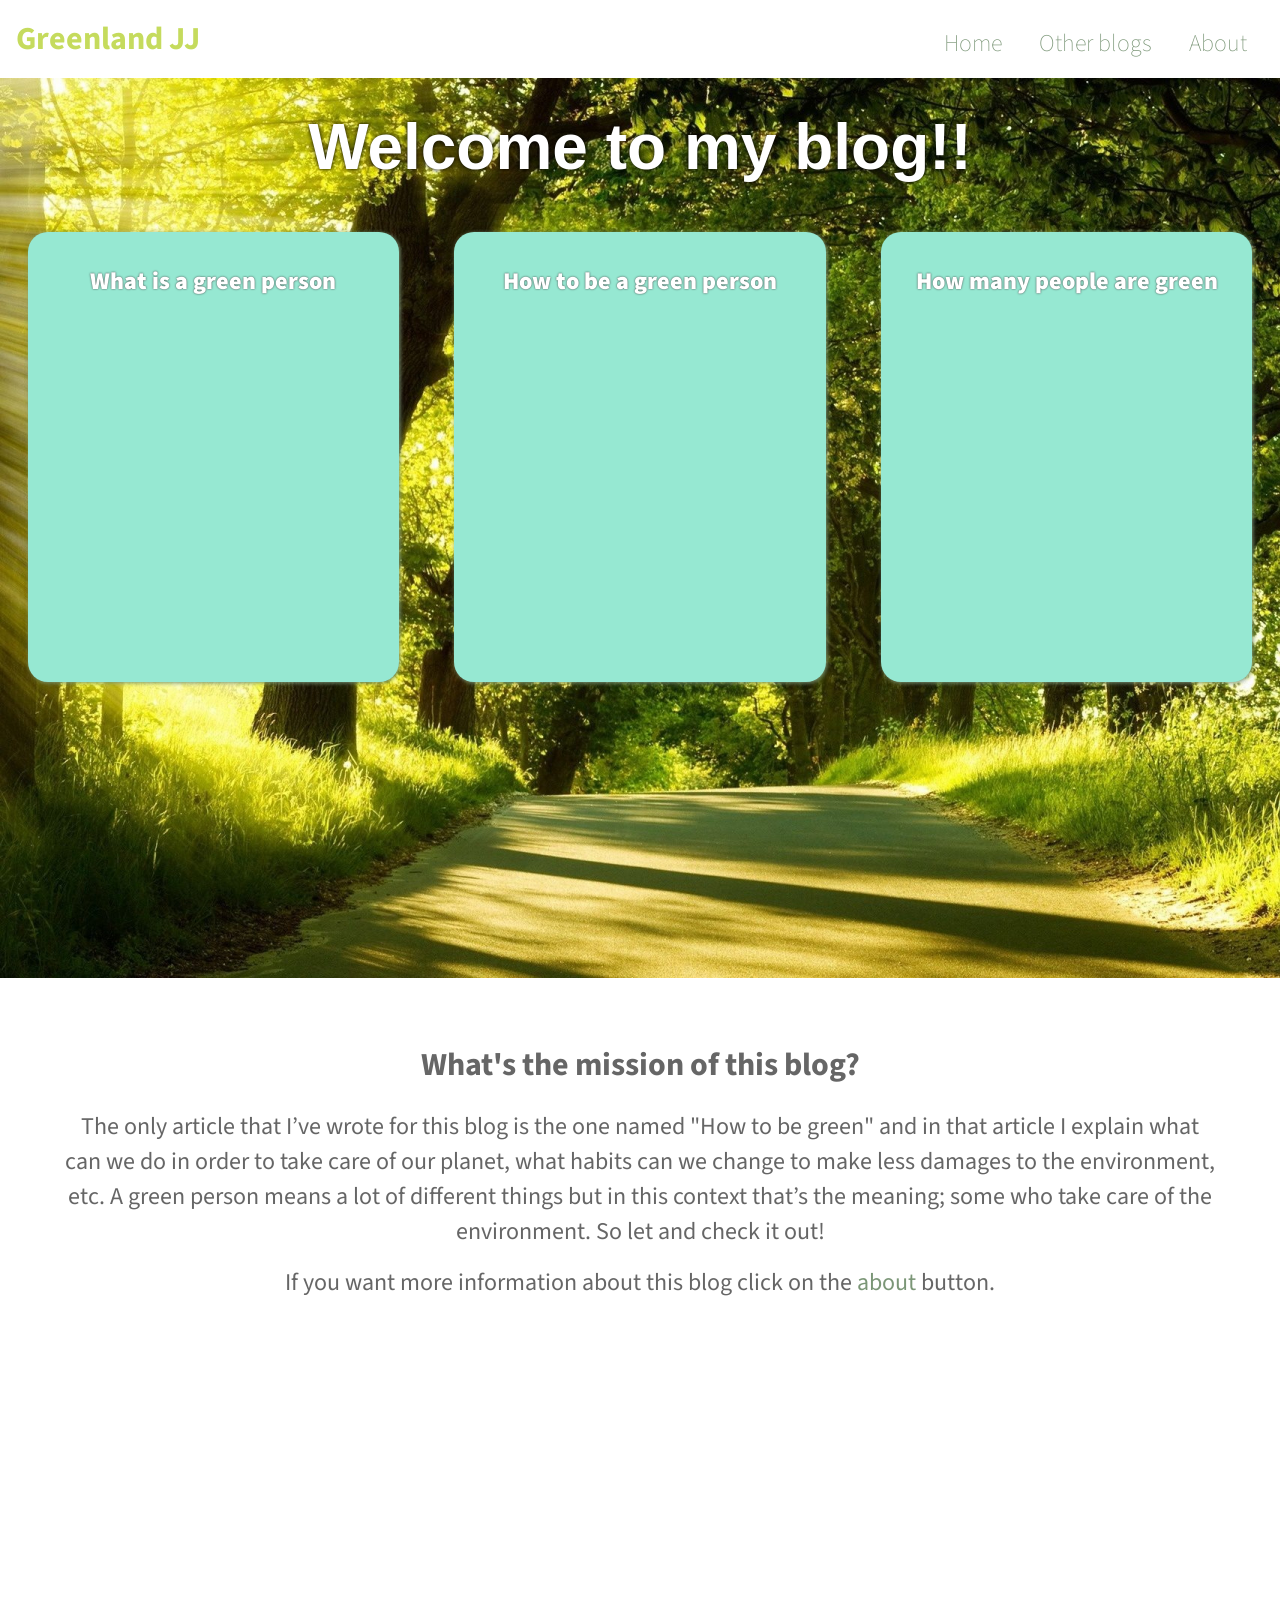
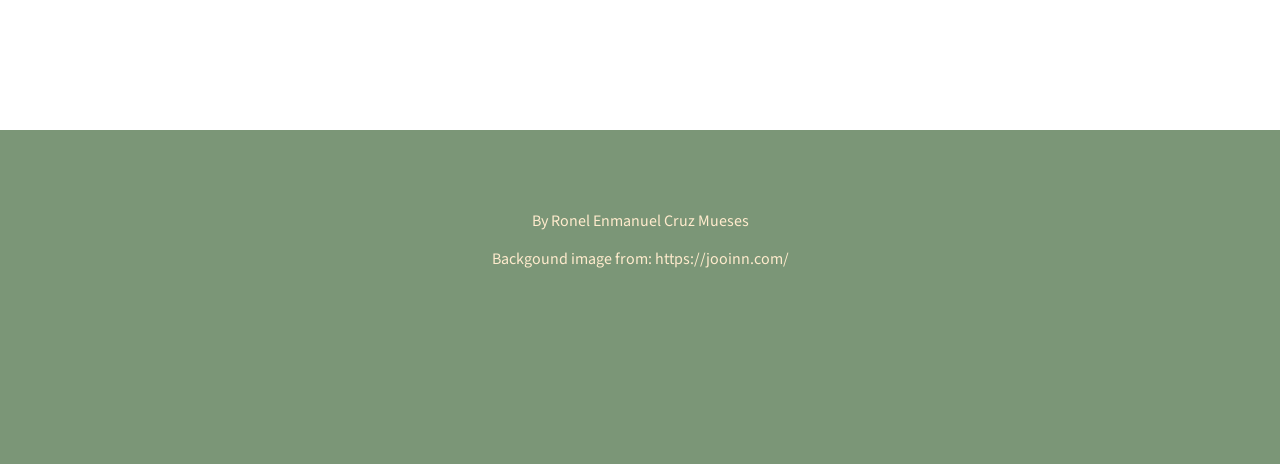
<file: index.html>
<!DOCTYPE html>
<html lang="en">
<head>
  <meta charset="UTF-8">
  <meta name="viewport" content="width=device-width, initial-scale=1.0">

  <link rel="preconnect" href="https://fonts.googleapis.com">
  <link rel="preconnect" href="https://fonts.gstatic.com" crossorigin>
  <link href="https://fonts.googleapis.com/css2?family=Source+Sans+Pro:ital,wght@0,200;0,300;0,400;0,600;0,700;1,400;1,600;1,700&display=swap" rel="stylesheet">
  <link rel="stylesheet" href="https://fonts.googleapis.com/icon?family=Material+Icons">

  <link rel="stylesheet" href="styles/general.css">
  <link rel="stylesheet" href="styles/main.css">
  <link rel="stylesheet" href="styles/tablets-and-cell/main.css">
  <title>My blog</title>
  <style>
    @font-face {
       font-family: 'Material Icons';
       font-display: block;
     }
 </style>
</head>
<body>
  <nav id="pc-nav">
    <h1>Greenland JJ</h1>
    <ul>
      <li><a href="">Home</a></li>
      <li> <a href="">Other blogs</a></li>
      <li><a href="about.html">About</a></li>
    </ul>
  </nav>
  <nav id="small-nav">
    <h1>Greenland JJ</h1>
    <button id="open"> <span class="material-icons md-48 close">menu</span></button>     
  </nav>

  <div id="small-nav-menu">
    <button id="close"> <span class="material-icons md-48">close</span></button>
    <ul>
      <li><a href="index.html">Home</a></li>
      <li><a href="">Other blogs</a></li>
      <li><a href="about.html"">About</a></li>
    </ul>
  </div> 



  <article>
    <!-- <div id="blur"> -->
    <h1>Welcome to my blog!!</h1>
    <!-- </div> -->
    <ul id="recents-articles">
        <li><a href="#information"><h1>What is a green person</h1></a></li>
        <li><a href="articles/how-to-be-green.html"><h1>How to be a green person</h1></a></li>
        <li><a href="#information"><h1>How many people are green</h1></a></li>
    </ul>
  </article>
  <div id="information">
      <h1>What's the mission of this blog?</h1>
      <p>The only article that I’ve wrote for this blog is the one named "How to be green" and in that article I explain what can we do in order to take care of our planet, what habits can we change to make less damages to the environment, etc. A green person means a lot of different things but in this context that’s the meaning; some who take care of the environment. So let and check it out!
      </p>
      <p>If you want more information about this blog click on the  <a href="about.html">about</a> button.</p>
  </div>

  <footer>
    <p>By Ronel Enmanuel Cruz Mueses</p>
    <p>Backgound image from: https://jooinn.com/</p>
  </footer>
  <script src="./scripts/nav.js"></script>
</body>
</html>
</file>
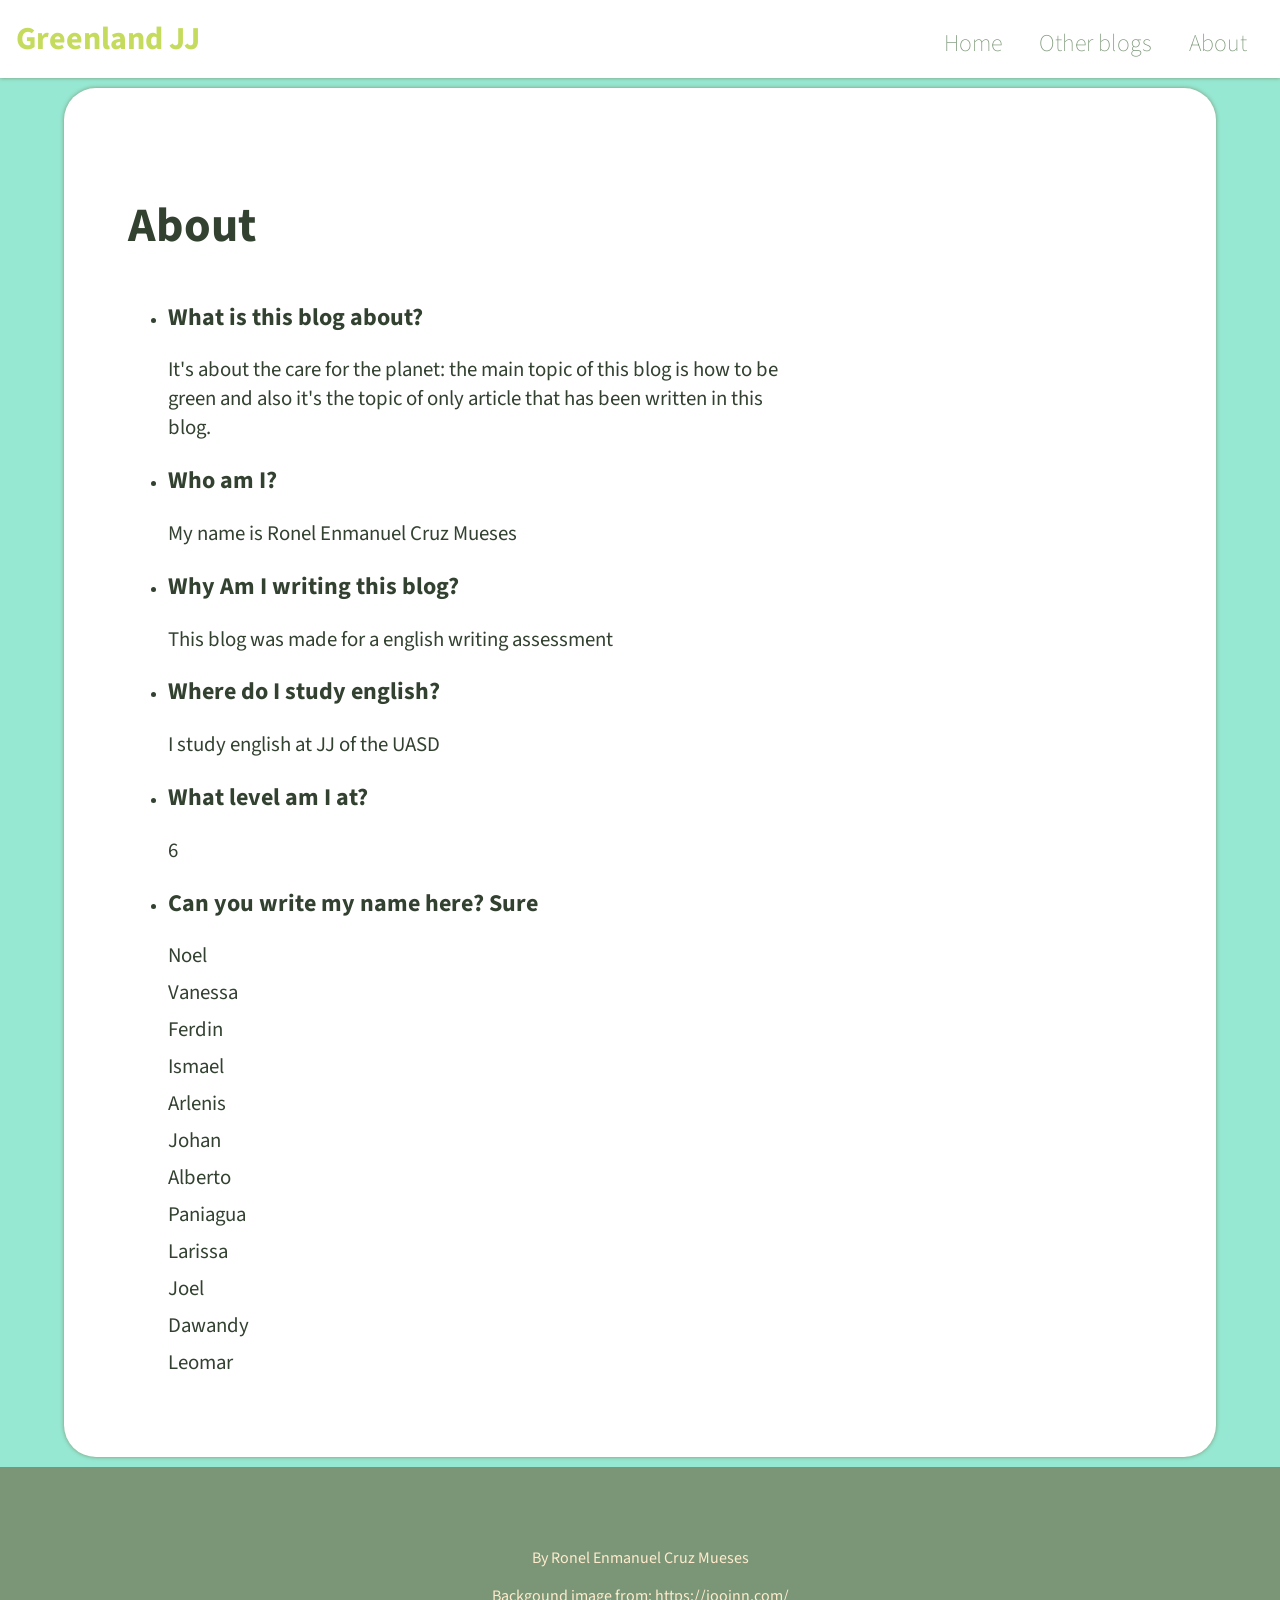
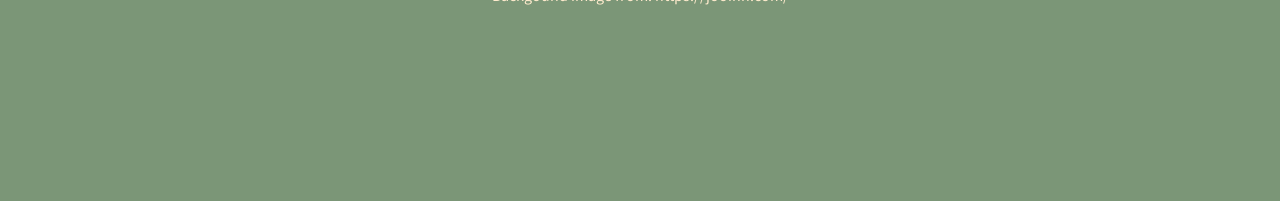
<file: about.html>
<!DOCTYPE html>
<html lang="en">
<head>
  <meta charset="UTF-8">
  <meta name="viewport" content="width=device-width, initial-scale=1.0">

  <!-- <link rel="preconnect" href="https://fonts.gstatic.com"> -->

  <link rel="preconnect" href="https://fonts.googleapis.com">
  <link rel="preconnect" href="https://fonts.gstatic.com" crossorigin>
  <link href="https://fonts.googleapis.com/css2?family=Source+Sans+Pro:ital,wght@0,200;0,300;0,400;0,600;0,700;1,400;1,600;1,700&display=swap" rel="stylesheet">
  <link rel="stylesheet" href="https://fonts.googleapis.com/icon?family=Material+Icons">

  <link rel="stylesheet" href="styles/general.css">
  <link rel="stylesheet" href="styles/about.css">
  <link rel="stylesheet" href="styles/tablets-and-cell/about.css">
  <title>about</title>
  <style>
    @font-face {
       font-family: 'Material Icons';
       font-display: block;
     }
 </style>

</head>
<body>
  <nav id="pc-nav">
    <h1>Greenland JJ</h1>
    <ul>
      <li><a href="index.html">Home</a></li>
      <li><a href="">Other blogs</a></li>
      <li><a href=""">About</a></li>
    </ul>
  </nav>
  <nav id="small-nav">
    <h1>Greenland JJ</h1>
    <button id="open"> <span class="material-icons md-48">menu</span>
    </button>     
  </nav>
  
  <div id="small-nav-menu">
    <button id="close"> <span class="material-icons md-48">close</span></button>

    <ul>
      <li><a href="index.html">Home</a></li>
      <li><a href="">Other blogs</a></li>
      <li><a href=""">About</a></li>
    </ul>
  </div> 



  <article>
    <h1 id="head">About</h1>
    <ul>

      <li>
        <h1>What is this blog about?</h1>
        <p>It's about the care for the planet: the main topic of this blog is how to be green and also it's the topic of only article that has been written in this blog.</p>
      </li>
      <li>
        <h1>Who am I?</h1>
        <p>My name is Ronel Enmanuel Cruz Mueses</p>
      </li>
      <li>
        <h1>Why Am I writing this blog?</h1>
        <p>This blog was made for a english writing assessment</p>
      </li>
      <li>
        <h1>Where do I study english?</h1>
        <p>I study english at JJ of the UASD</p>
      </li>
      <li>
        <h1>What level am I at?</h1>
        <p>6</p>
      </li>
      <li id="names">
        <h1>Can you write my name here? Sure</h1>
        <p>Noel</p>
        <p>Vanessa</p>
        <p>Ferdin</p>
        <p>Ismael</p>
        <p>Arlenis</p>
        <p>Johan</p>
        <p>Alberto</p>
        <p>Paniagua</p>
        <p>Larissa</p>
        <p>Joel</p>
        <p>Dawandy</p>
        <p>Leomar</p>
        <p></p>
      </li>
    </ul>
  
    
  </article>

  <footer>
    <p>By Ronel Enmanuel Cruz Mueses</p>
    <p>Backgound image from: https://jooinn.com/</p>
  </footer>

  <script src="./scripts/nav.js"></script>
</body>
</html>
</file>
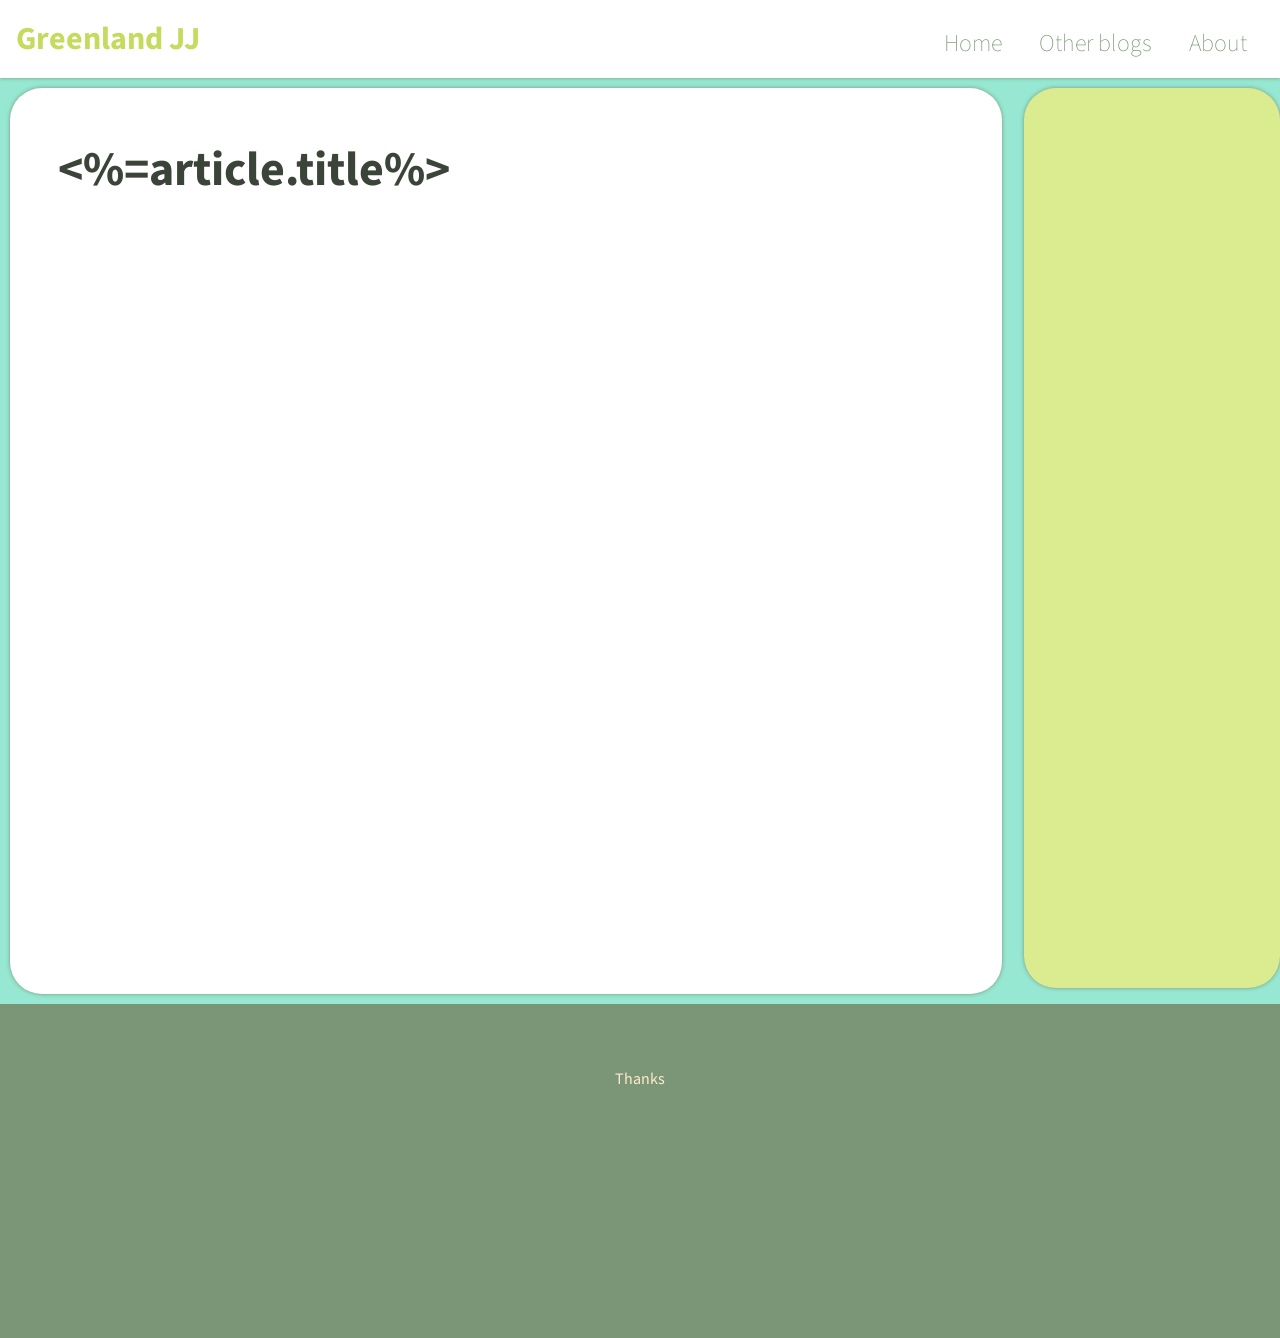
<file: article.html>
<!DOCTYPE html>
<html lang="en">
<head>
  <meta charset="UTF-8">
  <meta name="viewport" content="width=device-width, initial-scale=1.0">

  <link rel="preconnect" href="https://fonts.googleapis.com">
  <link rel="preconnect" href="https://fonts.gstatic.com" crossorigin>
  <link href="https://fonts.googleapis.com/css2?family=Source+Sans+Pro:ital,wght@0,200;0,300;0,400;0,600;0,700;1,400;1,600;1,700&display=swap" rel="stylesheet">
  <link rel="stylesheet" href="https://fonts.googleapis.com/icon?family=Material+Icons">
  <link rel="stylesheet" href="./styles/general.css">
  <link rel="stylesheet" href="./styles/article.css">
  <title><%=article.title%></title>
</head>
<body>
  <nav id="pc-nav">
   <h1> Greenland JJ</h1>
    <ul>
      <li><a href="index.html">Home</a></li>
      <li><a href="">Other blogs</a></li>
      <li><a href="about.html">About</a></li>
    </ul>
  </nav>
  <nav id="small-nav">
    <h1>Greenland JJ</h1>
    <button> <span class="material-icons md-48">menu</span>
    </button>     
  </nav>
  <div id="small-nav-menu">
    <button id="close"> <span class="material-icons md-48">close</span></button>

    <ul>
      <li><a href="index.html">Home</a></li>
      <li><a href="">Other blogs</a></li>
      <li><a href=""">About</a></li>
    </ul>
  </div> 

  
  <aside>
    <ul id="profile-image">
      <!-- <img src="../assets/imgs/nat.jpg" alt=""> -->
    </ul>
  </aside>
 
  <article>
    <h1 id="article-title"><%=article.title%></h1>
    
  </article>
 
  <footer>Thanks</footer>
  <script src="./scripts/nav.js"></script>
</body>
</html>
</file>
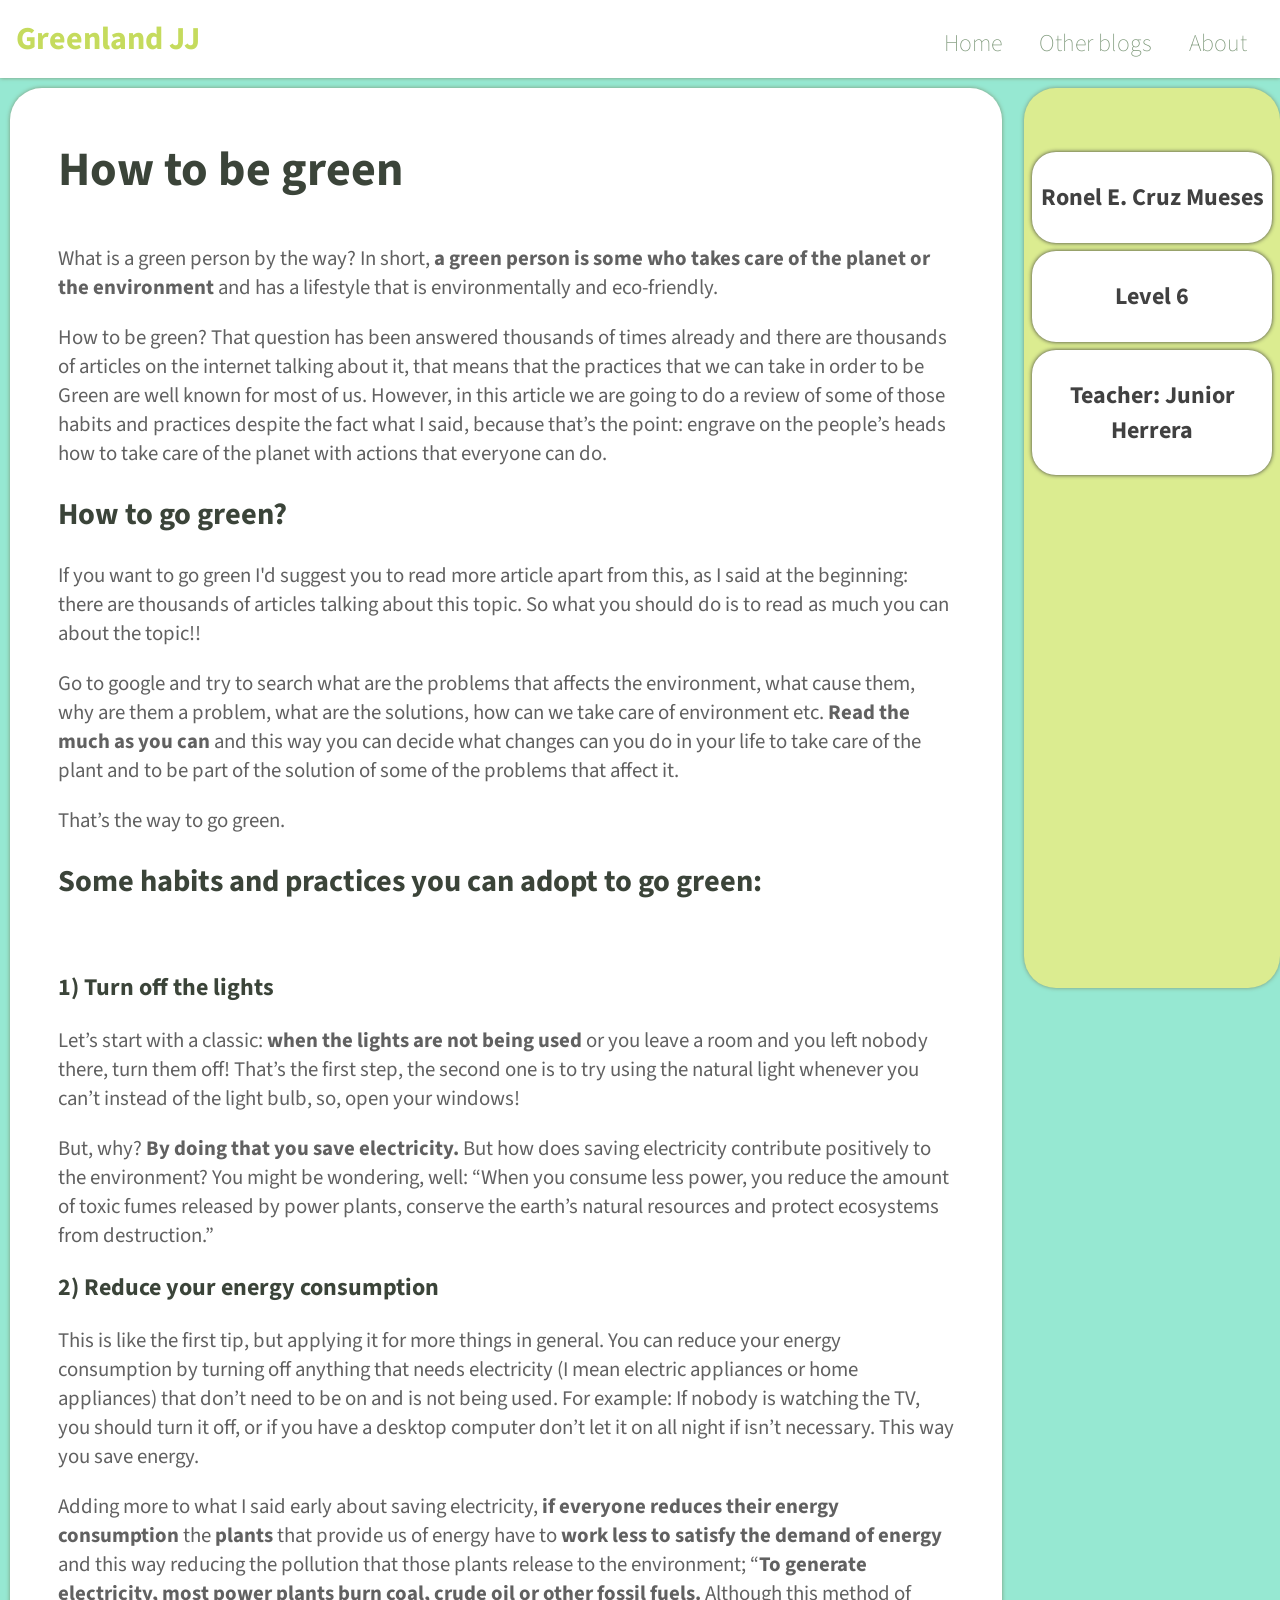
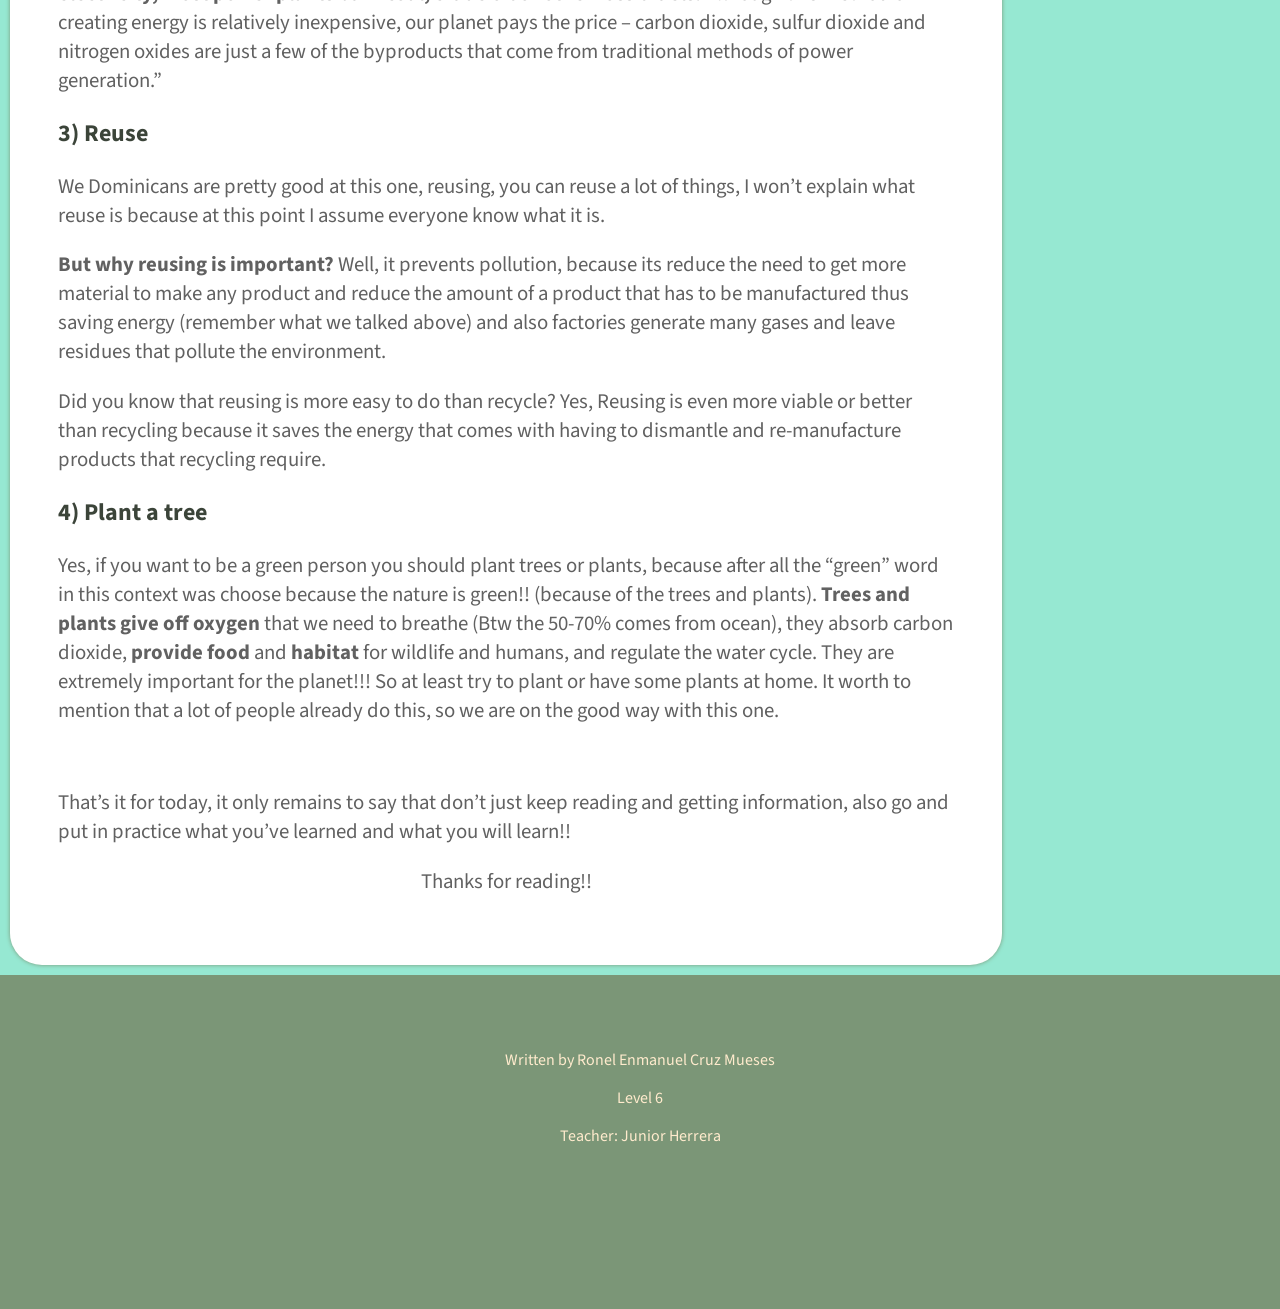
<file: articles/how-to-be-green.html>
<!DOCTYPE html>
<html lang="en">
<head>
  <meta charset="UTF-8">
  <meta name="viewport" content="width=device-width, initial-scale=1.0">

  <link rel="preconnect" href="https://fonts.googleapis.com">
  <link rel="preconnect" href="https://fonts.gstatic.com" crossorigin>
  <link href="https://fonts.googleapis.com/css2?family=Source+Sans+Pro:ital,wght@0,200;0,300;0,400;0,600;0,700;1,400;1,600;1,700&display=swap" rel="stylesheet">
  <link rel="stylesheet" href="https://fonts.googleapis.com/icon?family=Material+Icons">
  <link rel="stylesheet" href="../styles/general.css">
  <link rel="stylesheet" href="../styles/article.css">
  <link rel="stylesheet" href="../styles/tablets-and-cell/article.css">
  <title>How to be green</title>
  <style>
    @font-face {
       font-family: 'Material Icons';
       font-display: block;
     }
 </style>
</head>
<body>
  <nav id="pc-nav">
   <h1> Greenland JJ</h1>
    <ul>
      <li><a href="../index.html">Home</a></li>
      <li><a href="">Other blogs</a></li>
      <li><a href="../about.html">About</a></li>
    </ul>
  </nav>
  <nav id="small-nav">
    <h1>Greenland JJ</h1>
    <button id="open"> <span class="material-icons md-48">menu</span>
    </button>     
  </nav>
  <div id="small-nav-menu">
    <button id="close"> <span class="material-icons md-48">close</span></button>
    <ul>
      <li><a href="../index.html">Home</a></li>
      <li><a href="">Other blogs</a></li>
      <li><a href="../about.html"">About</a></li>
    </ul>
  </div> 

  
  <aside>
    <ul id="profile-image">
      <!-- <img src="../assets/imgs/nat.jpg" alt=""> -->
      <li><h1>Ronel E. Cruz Mueses</h1></li>
      <li><h1>Level 6</h1></li>
      <li><h1>Teacher: Junior Herrera</h1></li>
    </ul>
  </aside>
 
  <article>
      <h1 id="article-title">How to be green</h1>
      <p>What is a green person by the way? In short, <strong>a green person is some who takes care of the planet or the environment</strong> and has a lifestyle that is environmentally and eco-friendly.</p>
  <p>How to be green? That question has been answered thousands of times already and there are thousands of articles on the internet talking about it, that means that the practices that we can take in order to be Green are well known for most of us. However, in this article we are going to do a review of some of those habits and practices despite the fact what I said, because that’s the point: engrave on the people’s heads how to take care of the planet with actions that everyone can do.</p>
 
  <h1>How to go green?</h1>
  <p>If you want to go green I'd suggest you to read more article apart from this, as I said at the beginning: there are thousands of articles talking about this topic. So what you should do is to read as much you can about the topic!!</p>
  <p>Go to google and try to search what are the problems that affects the environment, what cause them, why are them a problem, what are the solutions, how can we take care of environment etc. <strong>Read the much as you can</strong> and this way you can decide what changes can you do in your life to take care of the plant and to be part of the solution of some of the problems that affect it. </p>
  <p>That’s the way to go green.</p>

  <h1>Some habits and practices you can adopt to go green:</h1>
  &nbsp;	
  	<h2>1) Turn off the lights</h2>

    <p>Let’s start with a classic: <b>when the lights are not being used</b> or you leave a room and you left nobody there, turn them off! That’s the first step, the second one is to try using the natural light whenever you can’t instead of the light bulb, so, open your windows!</p>
    <p>But, why? <strong><b>By doing that you save electricity.</b></strong> But how does saving electricity contribute positively to the environment? You might be wondering, well: “When you consume less power, you reduce the amount of toxic fumes released by power plants, conserve the earth’s natural resources and protect ecosystems from destruction.”</p>

    <h2>2) Reduce your energy consumption</h2>
    <p>This is like the first tip, but applying it for more things in general. You can reduce your energy consumption by turning off anything that needs electricity (I mean electric appliances or home appliances) that don’t need to be on and is not being used. For example: If nobody is watching the TV, you should turn it off, or if you have a desktop computer don’t let it on all night if isn’t necessary. This way you save energy.</p>
    <p>Adding more to what I said early about saving electricity, <strong><b>if everyone reduces their energy consumption</b></strong> the <b>plants</b> that provide us of energy have to <b>work less to satisfy the demand of energy</b></strong> and this way reducing the pollution that those plants release to the environment; “<b>To generate electricity, most power plants burn coal, crude oil or other fossil fuels.</b> Although this method of creating energy is relatively inexpensive, our planet pays the price – carbon dioxide, sulfur dioxide and nitrogen oxides are just a few of the byproducts that come from traditional methods of power generation.” </p>

    <h2>3) Reuse</h2>

    <p>We Dominicans are pretty good at this one, reusing, you can reuse a lot of things, I won’t explain what reuse is because at this point I assume everyone know what it is. </p>
    <p><strong>But why reusing is important?</strong> Well, it prevents pollution, because its reduce the need to get more material to make any product and reduce the amount of a product that has to be manufactured thus saving energy (remember what we talked above) and also factories generate many gases and leave residues that pollute the environment.</p>
    <p>Did you know that reusing is more easy to do than recycle? Yes, Reusing is even more viable or better than recycling because it saves the energy that comes with having to dismantle and re-manufacture products that recycling require.</p>
	
    <h2>4) Plant a tree</h2>

    <p>Yes, if you want to be a green person you should plant trees or plants, because after all the “green” word in this context was choose because the nature is green!! (because of the trees and plants).  <strong>Trees and plants give off oxygen</strong> that we need to breathe (Btw the 50-70% comes from ocean), they absorb carbon dioxide, <strong>provide food </strong> and <strong>habitat</strong> for wildlife and humans, and regulate the water cycle. They are extremely important for the planet!!! So at least try to plant or have some plants at home. It worth to mention that a lot of people already do this, so we are on the good way with this one.</p>
  &nbsp;	
  &nbsp;	
    
    <p>That’s it for today, it only remains to say that don’t just keep reading and getting information, also go and put in practice what you’ve learned and what you will learn!!
     </p>
    <p id="centered">Thanks for reading!!</p>
  </article>
 
  <footer>
   <p> Written by Ronel Enmanuel Cruz Mueses</p>
   <p> Level 6</p>
   <p>Teacher: Junior Herrera</p>

  </footer>
  <script src="../scripts/nav.js"></script>
</body>
</html>
</file>
<file: styles/general.css>
body{
  margin: 0;
  font-family: 'Source Sans Pro', sans-serif;
}


a{
  color: #dbec90;
  color: #c5db5d;
  color: #7b9677;

  text-decoration: none;
}

@media (min-width: 748px) {
  

  #small-nav{
    display:none;
  }
  nav{
    background-color: white ;
    display: flex;
    justify-content: space-between;
    align-items: flex-end;
    color: #7b9677;
    width: 100%;
    box-shadow: 0px 0px 4px #7b9677;
  }
  nav h1{
    
    margin-left: 1rem;
    margin-top: 1rem;
    margin-bottom: 1rem;
    font-size: 2rem;
    color: #c5db5d;
  }

  nav ul{
    list-style: none;
    margin-right: 2rem;
  }

  nav ul li{
    display: inline-flex;
    justify-content: space-between;
    font-size: 1.5rem;
    margin-left: 2rem;
    border: 1px solid white;
    font-weight: lighter;
  }



  nav ul li:hover{
    cursor: pointer;
    /* border-bottom: 1px solid #96e8d2; */
    color: #7b9677;
    color: #c5db5d;
  }

  a:hover{
    color: #7b9677;
    color: #c5db5d;

  }
  #small-nav-menu{
    display: none;   
  }
}

@media (max-width: 747px) {
  #pc-nav{
    display: none;
  }

  .material-icons.md-48 { font-size: 48px; }
 

  nav{
    background-color: white ;
    display: flex;
    justify-content: space-between;
    align-items: flex-end;
    color: #7b9677;
    width: 100%;
    box-shadow: 0px 0px 4px #7b9677;
  }
  nav h1{
    
    margin-left: 1rem;
    margin-top: 1rem;
    margin-bottom: 1rem;
    font-size: 2rem;
    color: #c5db5d;
  }
  nav button{
    background-color:#c5db5d;
    border: 0;
    padding: 0.7rem;
  }

  #small-nav-menu{
    /* display: none; */
    z-index: 1;
    position: fixed;
    left: 0;
    top: 0;
    background-color: #3d3d3df3;
    width: 100%;
    height: 0%;
    overflow-x: hidden; /* Disable horizontal scroll */
    transition: 0.5s;
    
  }
  #close{
    background-color:#c5db5d;
    border: 0;
    margin: 0;
    padding: 1px;
    width: 48px;
    height: 48px;
    position: absolute;
    top: 15px;
    right: 10px;
  }
  #small-nav-menu li{
    list-style: none;

  }
  #small-nav-menu ul{
    position: relative;
    top: 25%; /* 25% from the top */
    width: 100%; /* 100% width */
    padding: 0;
    text-align: center; /* Centered text/links */
    margin-top: 30px; /* 30px top margin to avoid conflict w*/
    font-size: 2.5rem;
    font-weight: light;
  }
  #small-nav-menu a{
    color: #dbec90ea;
  }
  #small-nav-menu a:hover{
    color:blanchedalmond;
  }
} 

.fixed{
  position: fixed;
  top: 0;
}
footer{
  min-height: 30vh;
  bottom: 0;
  background-color: #7b9677;
  margin-bottom: 0px;
  width: 100%;
  border-bottom-left-radius: 0px;
  border-bottom-right-radius: 0px;
  color:blanchedalmond;
  text-align: center;
  padding-top: 5%;
}
</file>
<file: styles/main.css>
article{
  color: #ffffff;
  margin-bottom: 0px;
  max-width: 100vw;
  min-height: 100vh;
  margin-top: 0;
}

article h1{
  font-size: 4rem;
  margin: 0;
  padding-top: 2rem;
  padding-bottom: 2rem;
  text-shadow: 0px 0px 4px rgb(0, 0, 0);
  font-weight: 900;

}

article > h1{
    font-family:'Gill Sans', 'Gill Sans MT', Calibri, 'Trebuchet MS', sans-serif;
}

article{
  text-align: center;
}

body{
  background-color: #96e8d2;
}
article{
  background-image: url("../assets/nat.jpg");
  background-size: cover;
  background-color: rgb(111, 115, 121);
}

#information{
  background-color: #ffffff;
  min-width: 90vw;
  min-height: 80vh;
  margin-top: 0px;
  margin-bottom: 0px;
}

#recents-articles{
  list-style: none;
  display: flex;
  justify-content: space-around;
  align-items: center;
  margin-left: 0px;
  padding-left: 0px;
}

#recents-articles li{

  background-color: #96e8d2;
  min-width: 29vw;
  min-height: 50vh;
  box-shadow: 1px 1px 4px #7b9677;
  border-radius: 20px;
  color: white;
  text-shadow: none;

}

#recents-articles h1{
  font-size: 1.5rem;
  text-shadow: 0px 0px 2px rgb(59, 59, 59);
}

#recents-article a,h1{
  color: white;
}

/* .fixed{
  position: fixed;
  top: 0;
} */

.article-bellow-sticky{
  margin-top: 4.4rem;
}

#recents-articles li:hover{
  cursor: pointer;
 
}

#information h1{
  margin-top: 0rem;
  padding-top: 2rem;
  
}

#information{
  text-align: center;
  /* padding: 3rem; */
  padding-top: 2rem;
}
#information p{
  /* text-align: center; */
  font-size: 1.5rem;
  color: #666666;
  max-width: 90vw;
  
  margin: 1rem auto;
}

#information h1{
  color: #666666;
}
</file>
<file: styles/tablets-and-cell/main.css>
@media (max-width: 1040px) {
  
  #information p{
    font-size: 1rem;
  }
  #information{
    min-height: 50vw;
  }
  #recents-articles  li{
    min-width: 10vw;
    max-width: 30vw;
    /* padding: 4rem; */
  }
  #recents-articles h1{
    /* display: inline-block; */
    margin: 0.5rem;
    /* margin: 2rem; */
  }
}

@media (max-width: 624px){
  #recents-articles{
    flex-direction: column;
    
  }
  #recents-articles li{
    min-height: 20vh;
    max-height: 60vh;
    max-width: 100vw;
    min-width: 90vw;

    margin: 0.5rem;
  }

  #information{
    min-height: 60vh;
  }
  
}

@media (max-height: 702px){
  #information{
    min-height: 100vh;
    margin-top: 0;
  }
  #recents-articles{
    margin-bottom: 0;
  }
}
</file>
<file: styles/about.css>
footer{
  /* position:absolute;  
  bottom: 0;   */
}
body{
  background-color: #96e8d2;
}

.article-bellow-sticky{
   margin-top: 5.1rem;
}
article{
  min-height: 100vh;
}
article{
  margin: 10px;
  margin: 10px auto;
  max-width: 80vw;
  min-height: 90vh;
  background-color: white;
  padding: 4rem;
  border-radius: 2rem;
  color: #324130;
  box-shadow: 0px 0px 4px #7b9677;
  /* font-family: 'Roboto', sans-serif; */
 
  
}

article p{
  font-size: 1.3em;
}

#head{
  font-size: 3rem;
  
}

article li{
  max-width: 50vw;
}
#names p{
  margin-bottom: 0.5rem;
  margin-top: 0.5rem;
}
</file>
<file: styles/tablets-and-cell/about.css>
@media (max-width: 742px) {
  article li{
    max-width: 90vw;
  }
  article ul{
    padding-left: 1.5rem;

  }
}
</file>
<file: styles/article.css>
body{
  background-color: #96e8d2;
}


/* .fixed{
  position: fixed;
  top: 0;
} */


article{
  margin: 10px;
  max-width: 70vw;
  min-height: 90vh;
  background-color: white;
  padding: 3rem;
  border-radius: 2rem;
  color: #3b4439;
  box-shadow: 0px 0px 4px #7b9677;

}
article p{
  font-size: 1.3rem;
  color:#616161;
}
article h1{
  font-size: 1.9rem;
}
aside{
  background-color:  #dbec90;

  width: 20vw;
  float: right;
  min-height: 100vh;
  margin-top: 10px;
  border-radius: 2rem;
  box-shadow: 0px 0px 4px #7b9677;
}

#article-title{
  font-size: 3rem;
  margin-top: 0rem;
}


.aside-bellow-sticky{
  margin-top: 0rem;
}

.article-bellow-sticky{
  margin-top: 5rem;
}

aside ul{
  margin: 4rem auto;
  padding: 0;
}
aside li{
  list-style: none;
  margin: 0.5rem;
  color: rgb(65, 65, 65);
  /* border: 1px solid black; */
  background-color: white;
  border-radius: 1.5rem;
  padding: 0.5rem;
  text-align: center;
  box-shadow: 0px 0px 4px rgb(56, 56, 56);
  
}
aside h1{
  font-size: 1.5rem;
}

#centered{
  text-align: center;
}
footer p{
  margin-top: 0.6rem;
}
</file>
<file: styles/tablets-and-cell/article.css>
@media (max-width: 1260px) {
  article{
    max-width: 65vw;

  
  }
  aside{
  
    width: 22vw;

  }
}

@media (max-width: 1024px) {
  aside{
    display: none;
  }
  article{
    max-width: 87vw;
  }
}
@media (max-width: 523px) {
  article{
    max-width: 100vw;
  }
  #article-title{
    font-size: 2rem;
    margin: 1rem auto;
  }
}

@media (max-width: 375px) {
  #article-title{
    font-size: 1.7rem;
    margin: 1rem auto;
  }
}
</file>
